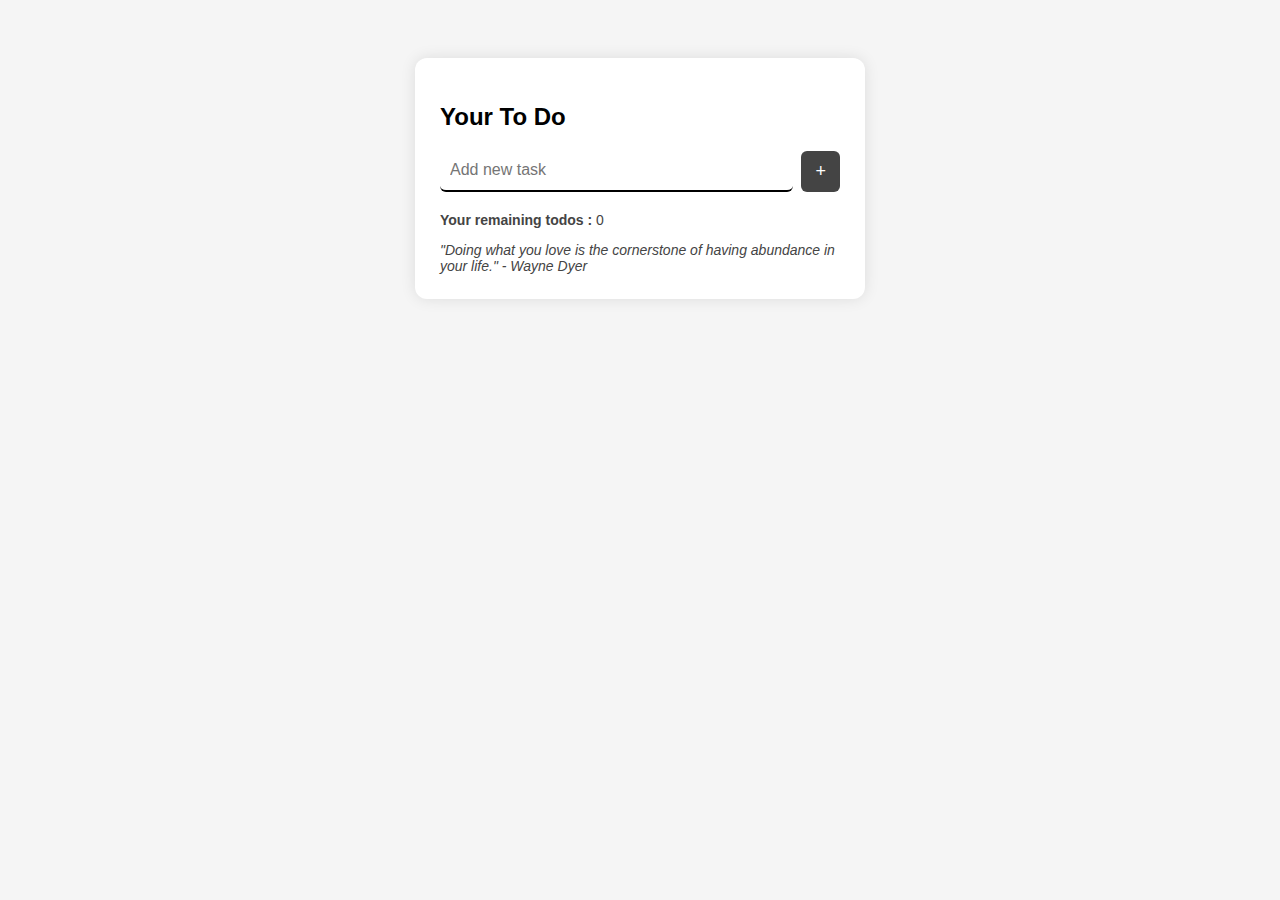
<file: mini-project/index.html>
<!DOCTYPE html>
<html lang="th">
<head>
  <meta charset="UTF-8">
  <meta name="viewport" content="width=device-width, initial-scale=1.0">
  <title>Your To Do</title>
  <link href="https://fonts.googleapis.com/css2?family=Sarabun:wght@400;600&display=swap" rel="stylesheet">
  <link rel="stylesheet" href="style.css">
</head>
<body>
  <div class="todo-container">
    <h2>Your To Do</h2>

    <div class="input-section">
      <input type="text" id="todo-input" placeholder="Add new task" />
      <button id="add-btn">+</button>
    </div>

    <ul id="todo-list"></ul>

    <div class="footer">
      <p><strong>Your remaining todos :</strong> <span id="remaining-count">0</span></p>
      <em>"Doing what you love is the cornerstone of having abundance in your life." - Wayne Dyer</em>
    </div>
  </div>

  <script src="app.js"></script>
</body>
</html>
</file>
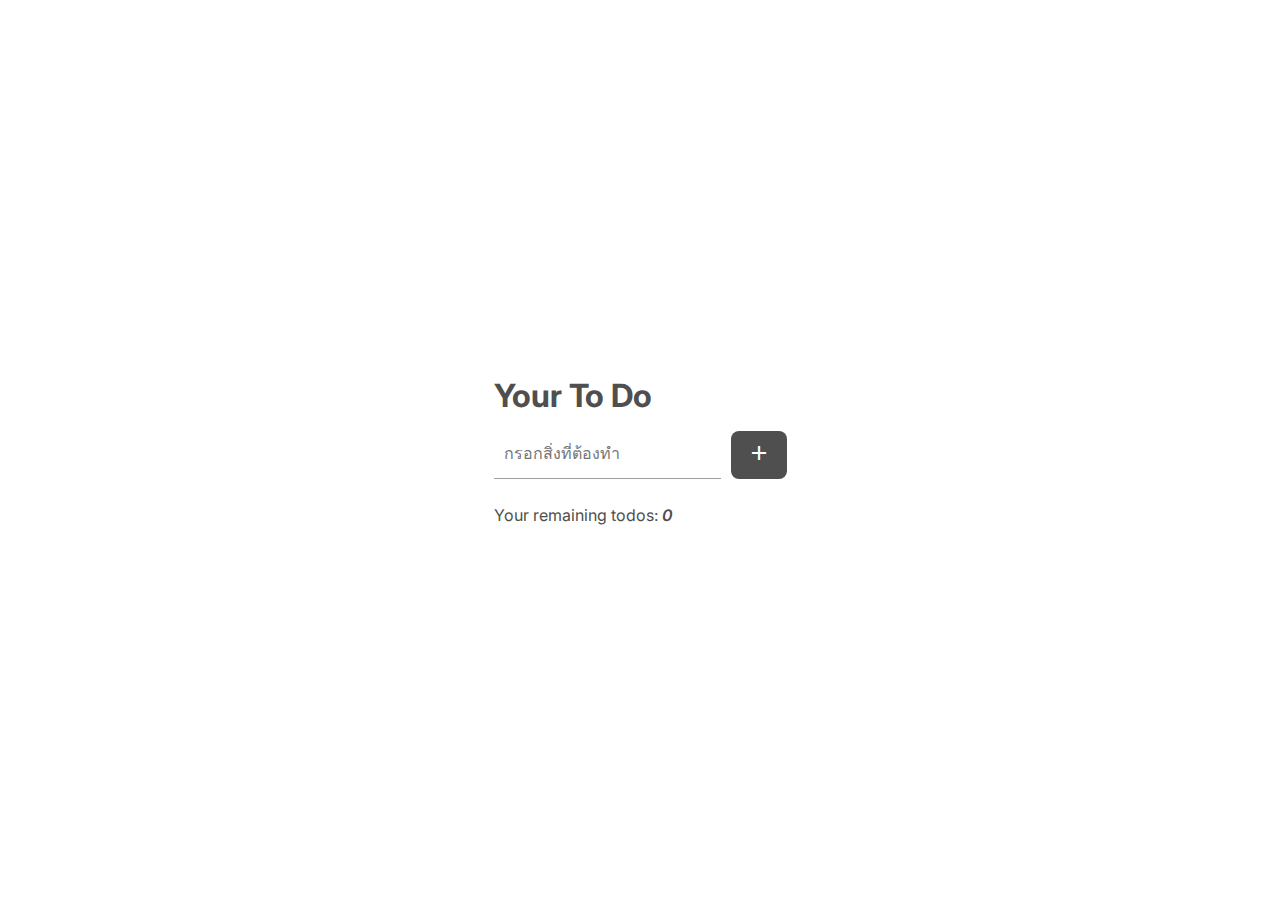
<file: todo-app/index.html>
<!DOCTYPE html>
<html lang="en">

<head>
    <meta charset="UTF-8">
    <meta name="viewport" content="width=device-width, initial-scale=1.0">
    <title>Document</title>
    <link rel="stylesheet" href="style.css">
    <link rel="preconnect" href="https://fonts.googleapis.com">
    <link rel="preconnect" href="https://fonts.gstatic.com" crossorigin>
    <link
        href="https://fonts.googleapis.com/css2?family=Inter:ital,opsz,wght@0,14..32,100..900;1,14..32,100..900&display=swap"
        rel="stylesheet">
    <link rel="stylesheet"
        href="https://fonts.googleapis.com/css2?family=Material+Symbols+Outlined:opsz,wght,FILL,GRAD@20..48,100..700,0..1,-50..200&icon_names=add,close_small" />

        
    </head>

<body>
    <div class="todo-container">
        <h1>Your To Do</h1>
        <form id="todo-form">
            <input type="text" id="todo-input" placeholder="กรอกสิ่งที่ต้องทำ">
            <button  id="add-todo" ><span class="material-symbols-outlined"> add
                </span></button>
        </form>
        <ul id="todo-list">
            
        </ul>
        <div class="footer">Your remaining todos: <span id="remaining-count">0</span></div>
    </div>

<script src="app.js" ></script>
</body>

</html>
</file>
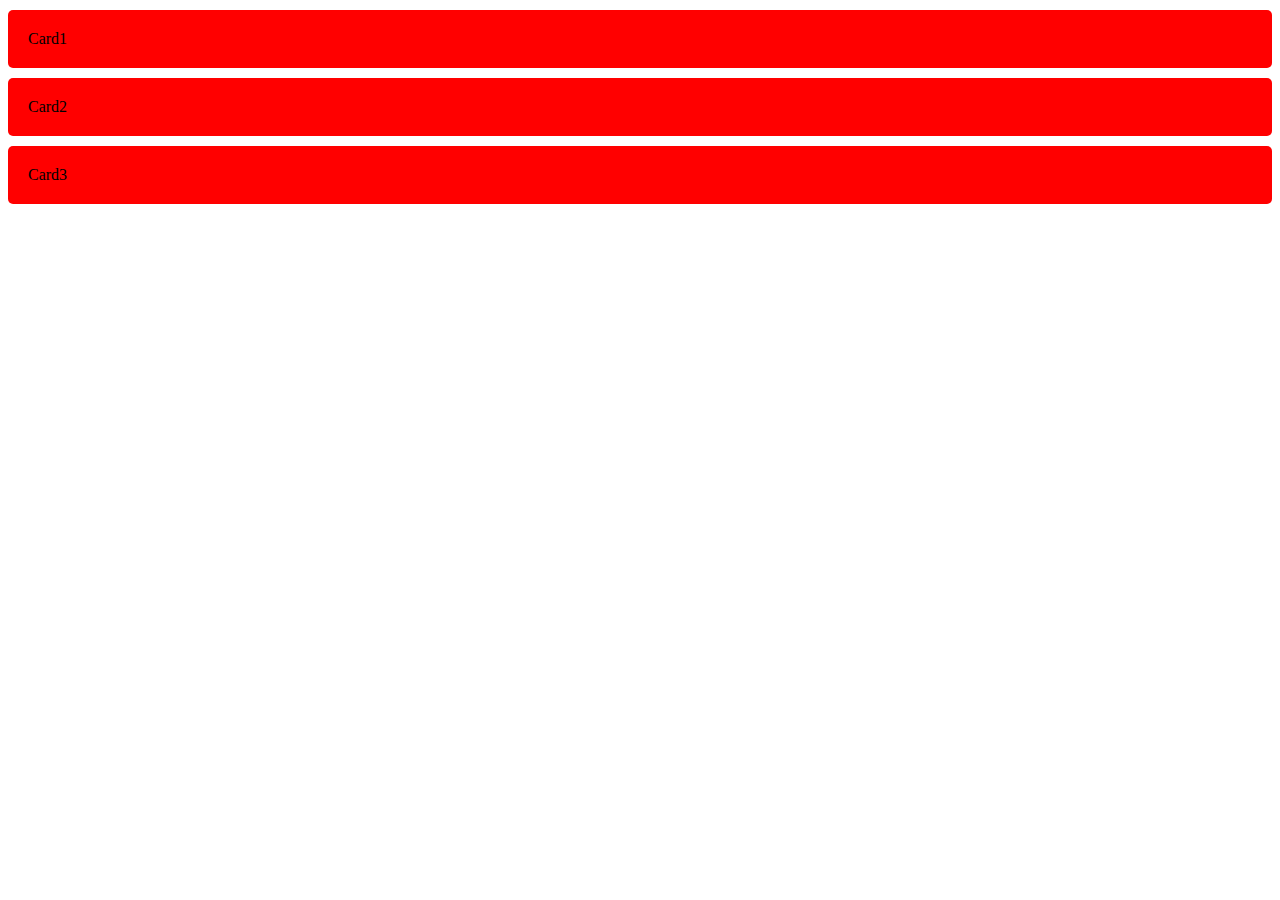
<file: day4/ex1.html>
<!DOCTYPE html>
<html lang="en">
<head>
  <meta charset="UTF-8">
  <title>Create Cards</title>
</head>
<body>
  <div id="container"></div>

  <script>
    const container = document.getElementById("container");

    // สร้าง div.card 3 อัน
    for (let i = 1; i <= 3; i++) {
      const card = document.createElement("div");
      card.className = "card";
      card.textContent = `Card${i}`;
      card.style.backgroundColor = "red";
      card.style.color = "back";
      card.style.padding = "20px";
      card.style.margin = "10px 0";
      card.style.borderRadius = "5px";
      container.appendChild(card);
    }

    // ✅ เลือกทุก div.card แล้ว console.log เป็น NodeList
    const cards = document.querySelectorAll('.card');
    console.log(cards); // จะได้ NodeList(3) [div.card, div.card, div.card]
  </script>
</body>
</html>
</file>
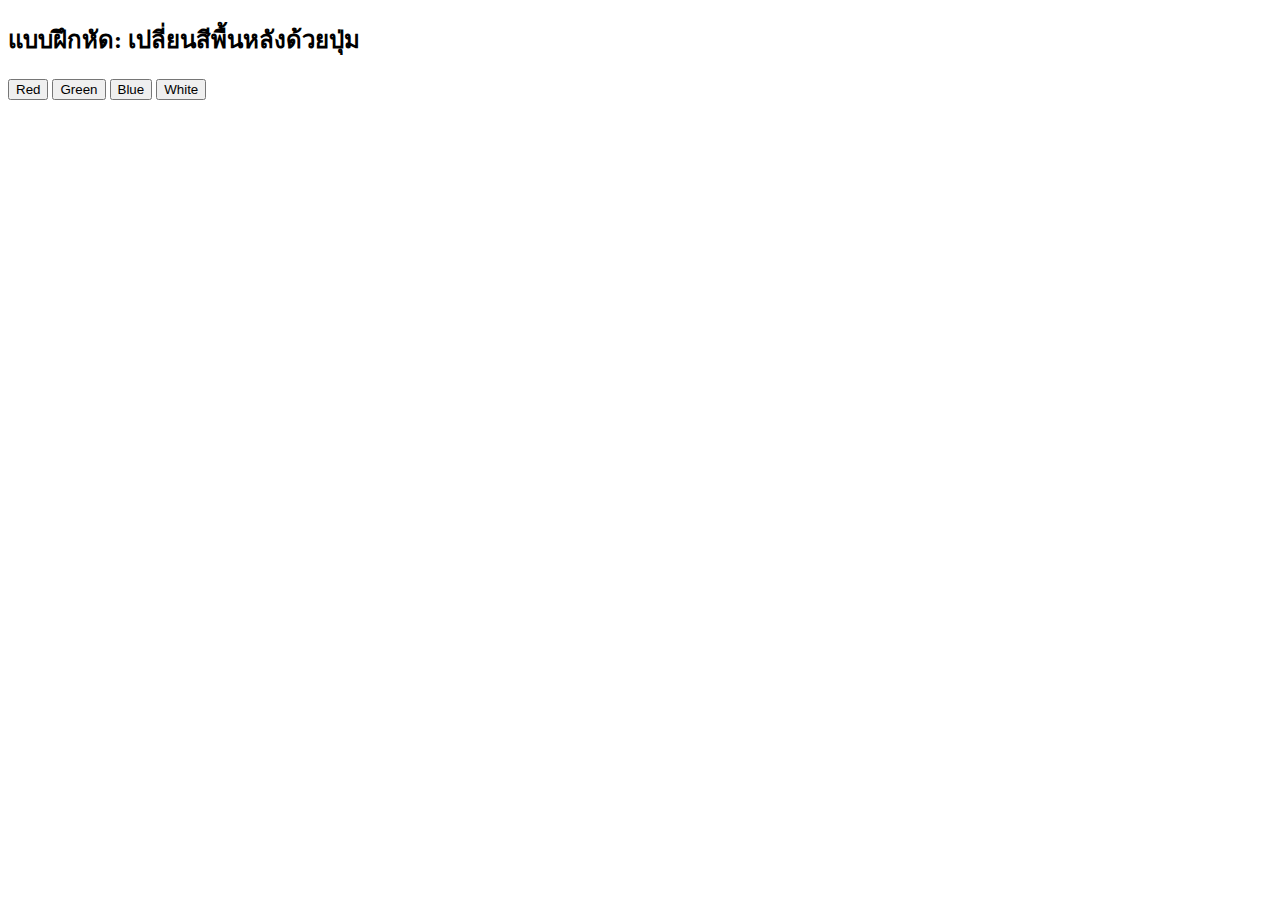
<file: day4/ex3.html>
<!DOCTYPE html>
<html lang="en">

<head>
    <meta charset="UTF-8">
    <meta name="viewport" content="width=device-width, initial-scale=1.0">
    <title>Document</title>
</head>

<body>

    <h2>แบบฝึกหัด: เปลี่ยนสีพื้นหลังด้วยปุ่ม</h2>
    <button id="redBtn">Red</button>
    <button id="greenBtn">Green</button>
    <button id="blueBtn">Blue</button>
    <button id="whiteBtn">White</button>

    <script>
        // รับอ้างอิงปุ่ม
        const redBtn = document.getElementById('redBtn');
        const greenBtn = document.getElementById('greenBtn');
        const blueBtn = document.getElementById('blueBtn');
        const whiteBtn = document.getElementById('whiteBtn');
        const changeBodyBackground = (color) => document.body.style.backgroundColor = color;
        // เพิ่ม Event Listener ให้แต่ละปุ่ม
        redBtn.addEventListener('click', () => changeBodyBackground('red'));
        greenBtn.addEventListener('click', () => changeBodyBackground('green'));
        blueBtn.addEventListener('click', () => changeBodyBackground('blue'));
        whiteBtn.addEventListener('click', () => changeBodyBackground('white'));

    </script>


</body>

</html>
</file>
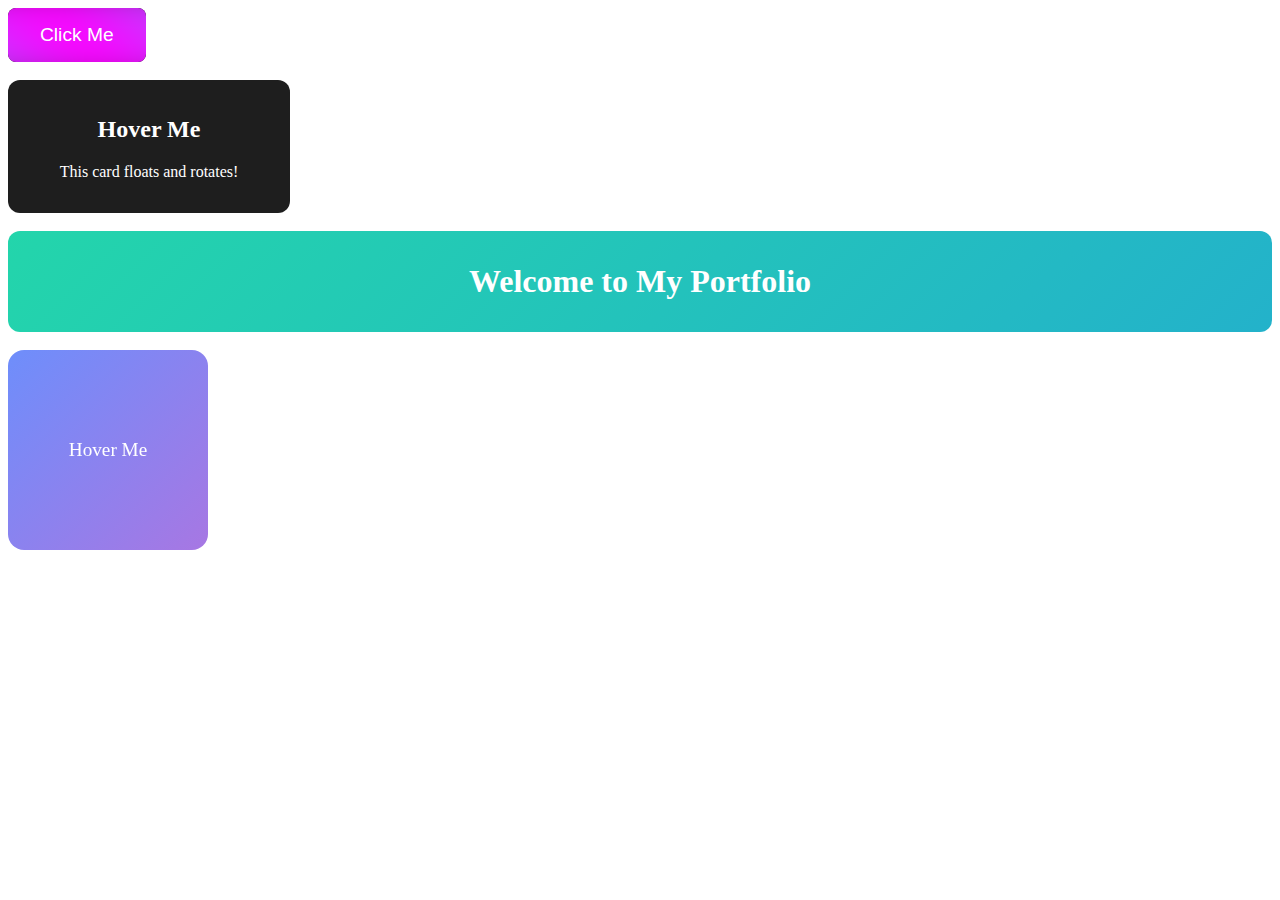
<file: Example/animation-example.html>
<!DOCTYPE html>
<html lang="en">
<head>
    <meta charset="UTF-8">
    <meta name="viewport" content="width=device-width, initial-scale=1.0">
    <title>Document</title>
    <style>
        .card {
  width: 250px;
  padding: 1rem;
  background: #1e1e1e;
  color: white;
  border-radius: 12px;
  text-align: center;
  transition: transform 0.4s ease, box-shadow 0.4s ease;
}

.card:hover {
  transform: translateY(-15px) rotateY(10deg) rotateX(5deg);
  box-shadow: 0 20px 40px rgba(0,0,0,0.6);
}

.animated-bg {
  padding: 2rem;
  font-size: 2rem;
  font-weight: bold;
  text-align: center;
  color: white;
  background: linear-gradient(-45deg, #ee7752, #e73c7e, #23a6d5, #23d5ab);
  background-size: 400% 400%;
  animation: gradientAnimation 10s ease infinite;
  border-radius: 12px;
}

@keyframes gradientAnimation {
  0% { background-position: 0% 50%; }
  50% { background-position: 100% 50%; }
  100% { background-position: 0% 50%; }
}

.glow-button {
  position: relative;
  padding: 1rem 2rem;
  font-size: 1.2rem;
  color: white;
  background: black;
  border: none;
  border-radius: 8px;
  overflow: hidden;
  cursor: pointer;
  z-index: 0;
  transition: transform 0.3s;
}

.glow-button::before {
  content: '';
  position: absolute;
  top: -50%;
  left: -50%;
  width: 200%;
  height: 200%;
  background: linear-gradient(45deg, #00ffff, #ff00ff, #00ffff, #ff00ff);
  background-size: 400% 400%;
  animation: glowing 10s linear infinite;
  z-index: -1;
  filter: blur(20px);
}

.glow-button:hover {
  transform: scale(1.05) rotate(-1deg);
}

@keyframes glowing {
  0% { background-position: 0 0; }
  50% { background-position: 400% 0; }
  100% { background-position: 0 0; }
}

.tilt-card {
  width: 200px;
  height: 200px;
  background: linear-gradient(135deg, #6e8efb, #a777e3);
  color: white;
  display: flex;
  align-items: center;
  justify-content: center;
  font-size: 1.2rem;
  border-radius: 16px;
  transition: transform 0.2s;
  will-change: transform;
  perspective: 1000px;
}

.tilt-card:hover {
  transform: rotateX(10deg) rotateY(10deg) scale(1.05);
}


    </style>
</head>
<body>
    <div>
        <button class="glow-button">Click Me</button>
    </div>
    <br>
    <div class="card">
  <h2>Hover Me</h2>
  <p>This card floats and rotates!</p>
</div>
<br>
<div class="animated-bg">Welcome to My Portfolio</div>
<br>
<div class="tilt-card">Hover Me</div>

</body>
</html>
</file>
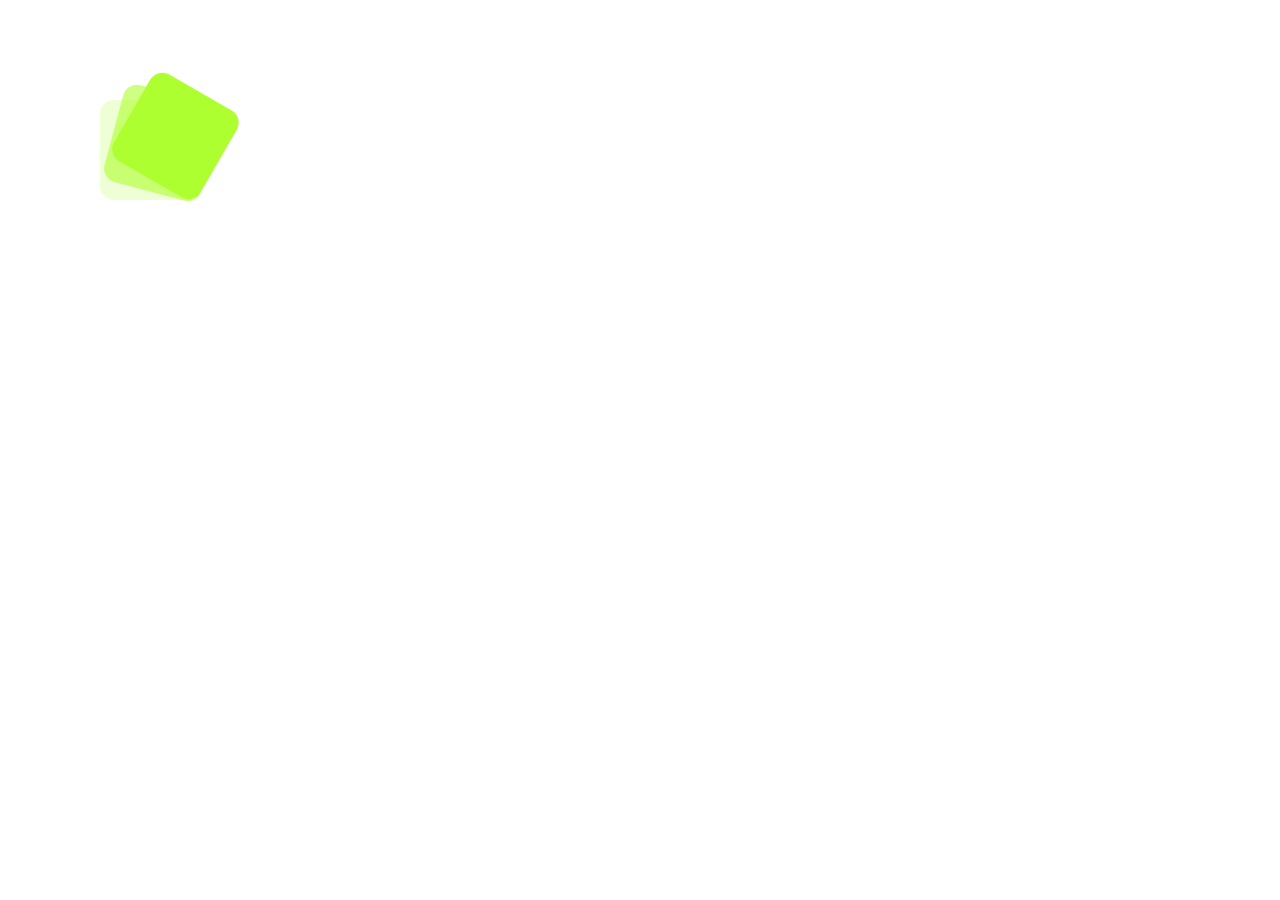
<file: Example/animation.html>
<!DOCTYPE html>
<html lang="th">
  <head>
    <meta charset="UTF-8" />
    <meta http-equiv="X-UA-Compatible" content="IE=edge" />
    <meta name="viewport" content="width=device-width, initial-scale=1.0" />
    <link rel="preconnect" href="https://fonts.googleapis.com" />
    <link rel="preconnect" href="https://fonts.gstatic.com" crossorigin />
    <link
      href="https://fonts.googleapis.com/css2?family=Roboto:ital,wght@0,100..900;1,100..900&display=swap"
      rel="stylesheet"
    />
    <title>Document</title>
    <style>
      body {
        font-family: "Roboto", sans-serif;
        margin: 0;

      }
  

       .box-container{
      position: relative;
      width: 200px;
      height: 200px;
      display: flex;
      justify-content: center;
      align-items: center;
    }
 .box {
      position: absolute;
      top: 50%;
      left: 50%;
      width: 100px;
      height: 100px;
      background-color: #adff2f;
      transition: transform 0.5s;
      opacity: 0.2;
      border-radius: 14px;
      animation: slide 5s infinite ease-in-out;
    }
    .box:nth-child(2) {
      opacity: 0.6;
    }
    .box:nth-child(3) {
      opacity: 1;
    }
    
  
    .box-container:hover .box:nth-child(2) {
      transform: rotate(15deg) translate(10px, -10px);
    }
    .box-container:hover .box:nth-child(3) {
      transform: rotate(30deg) translate(15px, -25px);
    }

    @keyframes slide {
        0% {
            left: 0px;
            background-color: #adff2f;
        }
        50% {
            left: 100px;
            background-color: #ffad2f;
        }
        100% {
            left: 0px;
            background-color: #adff2f;
        }
        
    }
     

    </style>
  </head>
  <body>
    <main>
            <div class="box-container">
                <div class="box">
                </div>
                   <div class="box">
                </div>
                  <div class="box">
                </div>
            </div>
    </main>
  </body>
</html>
</file>
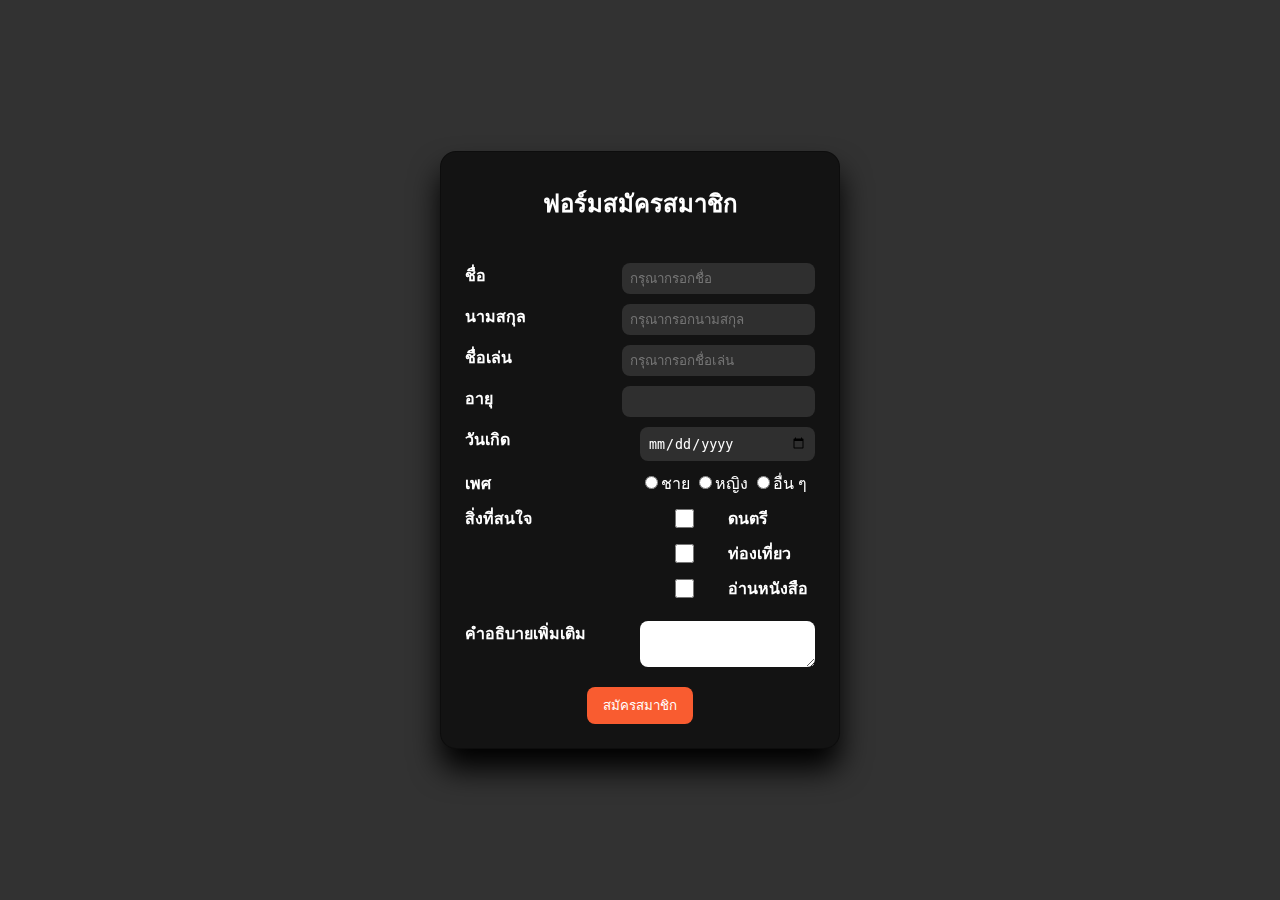
<file: Example/form.html>
<!DOCTYPE html>
<html lang="en">
  <head>
    <meta charset="UTF-8" />
    <meta name="viewport" content="width=device-width, initial-scale=1.0" />
    <link rel="preconnect" href="https://fonts.googleapis.com" />
    <link rel="preconnect" href="https://fonts.gstatic.com" crossorigin />
    <link
      href="https://fonts.googleapis.com/css2?family=Poppins:ital,wght@0,100;0,200;0,300;0,400;0,500;0,600;0,700;0,800;0,900;1,100;1,200;1,300;1,400;1,500;1,600;1,700;1,800;1,900&display=swap"
      rel="stylesheet"
    />
    <title>Document</title>
    <style>
      body {
        font-family: "Poppins", sans-serif;
        height: 100%;
        margin: 0;
        padding: 0;
        background-color: #323232;
      }
      .container {
        background-color: #323232;
        width: 100%;
        min-height: 100vh;
        padding: 16px 16px;
        display: flex;
        justify-content: center;
        align-items: center;
        box-sizing: border-box;
        overflow-y: auto;
      }
      .form-container {
        display: flex;
        gap: 1rem;
        flex-direction: column;
        align-items: center;
        padding: 1rem;
        border-radius: 14px;
        background: #131313;
        border-radius: 16px;
        box-shadow: 0 20px 30px rgba(0, 0, 0, 1);
        backdrop-filter: blur(5px);
        border: 1px solid rgba(0, 0, 0, 0.3);
        width: 90%;
        max-width: 400px;
        box-sizing: border-box;
        overflow-y: auto;
      }
      .form-field {
        display: grid;
        grid-template-columns: 1fr 1fr;
        padding-bottom: 10px;
      }
      .checkbox-group {
        display: flex;
        flex-direction: column;
      }
      .button-container {
        display: flex;
        justify-content: center;
      }
      button {
        font-family: "Poppins", sans-serif;
        border: none;
        background-color: #f95c30;
        color: white;
        padding: 8px 16px;
        border-radius: 8px;
        cursor: pointer;
        margin-top: 10px;
      }
      button:hover {
        background-color: #de5c3c;
      }
      button:active {
        border: white 1px solid;
      }
      label {
        color: white;
        font-weight: bold;
        font-size: 1rem;
      }
      h1 {
        color: white;
        font-weight: bold;
        font-size: 1.5rem;
      }
      input {
        border-radius: 8px;
        border: none;
        padding: 8px;
        background-color: #2f2f2f;
        color: white;
      }
      textarea {
        border-radius: 8px;
        border: none;
        padding: 8px;
      }
      form {
        padding: 8px;
      }
      span {
        color: white;
      }
    </style>
  </head>
  <body>
    <section class="container">
      <section class="form-container">
        <h1>ฟอร์มสมัครสมาชิก</h1>
        <form>
          <section class="form-field">
            <label for="fname">ชื่อ</label>
            <input type="text" id="fname" placeholder="กรุณากรอกชื่อ" />
          </section>
          <section class="form-field">
            <label for="lname">นามสกุล</label>
            <input type="text" id="lname" placeholder="กรุณากรอกนามสกุล" />
          </section>
          <section class="form-field">
            <label for="nickname">ชื่อเล่น</label>
            <input type="text" id="nickname" placeholder="กรุณากรอกชื่อเล่น" />
          </section>
          <section class="form-field">
            <label for="age">อายุ</label>
            <input type="number" id="age" />
          </section>
          <section class="form-field">
            <label for="dob">วันเกิด</label>
            <input type="date" id="dob" />
          </section>
          <section class="form-field">
            <label for="gender">เพศ</label>
            <section class="raido-groip">
              <input type="radio" value="male" name="gender" /><span>ชาย</span>
              <input type="radio" value="female" name="gender" /><span
                >หญิง</span
              >
              <input type="radio" value="other" name="gender" /><span
                >อื่น ๆ</span
              >
            </section>
          </section>
          <section class="form-field">
            <label for="interest">สิ่งที่สนใจ</label>
            <section class="checkbox-group">
              <section class="form-field">
                <input type="checkbox" name="interest" id="music" />
                <label for="music">ดนตรี</label>
              </section>
              <section class="form-field">
                <input type="checkbox" />
                <label for="movie">ท่องเที่ยว</label>
              </section>
              <section class="form-field">
                <input type="checkbox" />
                <label for="movie">อ่านหนังสือ</label>
              </section>
            </section>
          </section>
          <section class="form-field">
            <label for="desciption">คำอธิบายเพิ่มเติม</label>
            <textarea name="desciption" id="desciption"> </textarea>
          </section>
          <section class="button-container">
            <button type="submit">สมัครสมาชิก</button>
          </section>
        </form>
      </section>
    </section>
  </body>
</html>
</file>
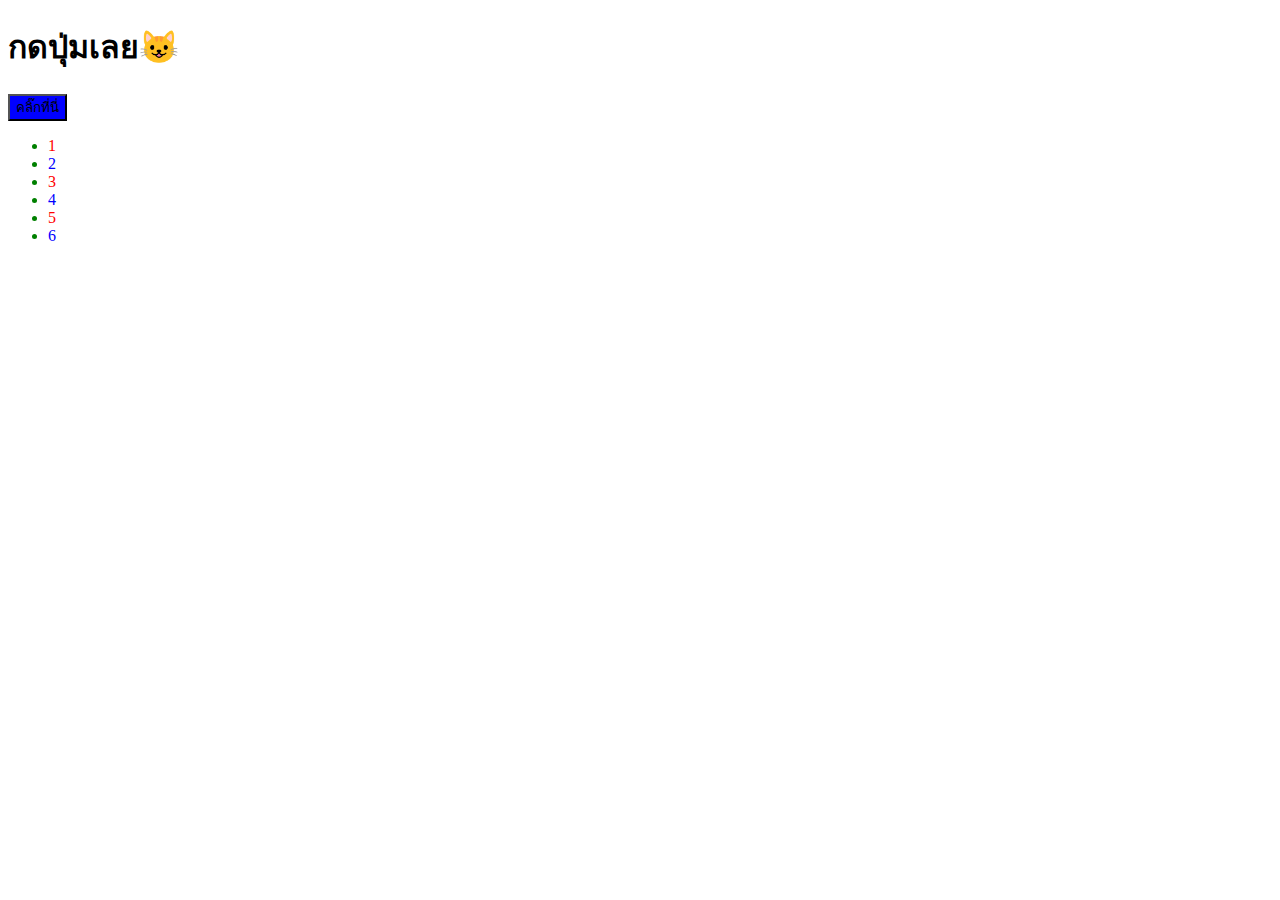
<file: Example/selectors.html>
<!DOCTYPE html>
<html lang="en">
  <head>
    <meta charset="UTF-8" />
    <meta name="viewport" content="width=device-width, initial-scale=1.0" />
    <link rel="preconnect" href="https://fonts.googleapis.com" />
    <link rel="preconnect" href="https://fonts.gstatic.com" crossorigin />
    <link
      href="https://fonts.googleapis.com/css2?family=Lato:ital,wght@0,100;0,300;0,400;0,700;0,900;1,100;1,300;1,400;1,700;1,900&family=Roboto:wdth,wght@75..100,100..900&display=swap"
      rel="stylesheet"
    />
    <title>Document</title>
    <style>
     .button {
        background-color: blue;
     }
     .button:hover {
        background-color: red;
     }
     #title::after {
        content: '😺';
     }
     .button:focus {
        box-shadow: 4px 4px 10px red;
     }
     ul li::marker {
        color: green
     }
     ul li:nth-child(odd) {
        color: red;
     }
     ul li:nth-child(even) {
        color: blue;
     }
     
    </style>
  </head>
  <body>
    <h1 id="title">กดปุ่มเลย</h1>
    <button class="button">
      คลิ๊กที่นี่
    </button>

    <ul class="list">
        <li>1</li>
        <li>2</li>
        <li>3</li>
        <li>4</li>
        <li>5</li>
        <li>6</li>
    </ul>
  </body>
</html>
</file>
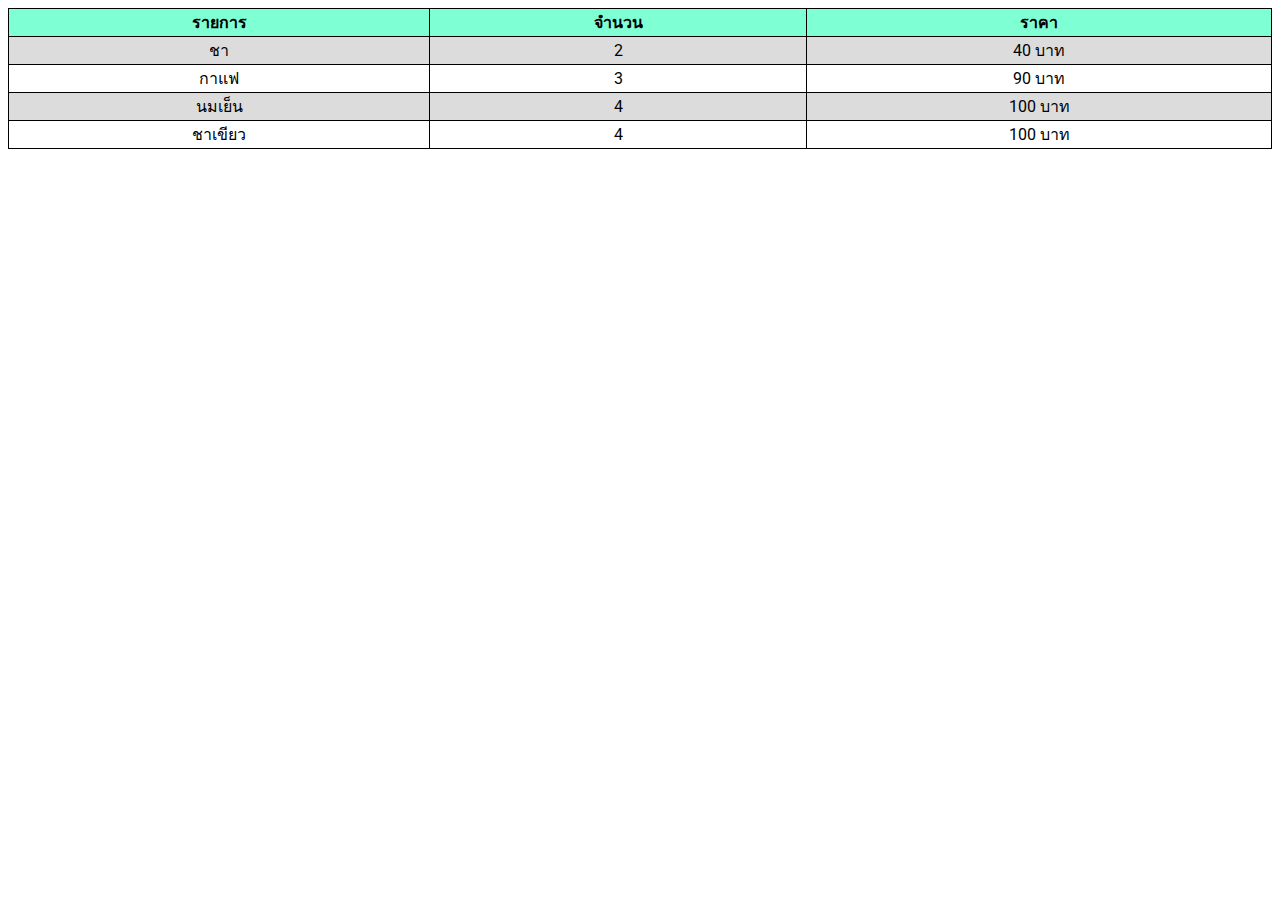
<file: Example/table-css.html>
<!DOCTYPE html>
<html lang="en">
<head>
    <meta charset="UTF-8">
    <meta name="viewport" content="width=device-width, initial-scale=1.0">
    <title>Document</title>
    <link rel="preconnect" href="https://fonts.googleapis.com">
<link rel="preconnect" href="https://fonts.gstatic.com" crossorigin>
<link href="https://fonts.googleapis.com/css2?family=Lato:ital,wght@0,100;0,300;0,400;0,700;0,900;1,100;1,300;1,400;1,700;1,900&family=Roboto:wdth,wght@75..100,100..900&display=swap" rel="stylesheet">
  <style>
    body {
      font-family: 'Roboto', sans-serif;

    }
    table {
      border-collapse: collapse;
      width: 100%;
    }
     tr th {
      text-align: center;
      background-color: aquamarine;
      font-weight: 600;
    }
    th {
       border: 1px solid black;
    }

     tr:nth-child(even){
      background-color: gainsboro;
    }
    tr:hover {
      background-color: gray;
    }
    td{
      text-align: center;
      border: 1px solid black;
    }   

    
  </style>
</head>
<body>
  <div>
    <table>
      <tr>
        <th>รายการ</th>
        <th>จำนวน</th>
        <th>ราคา</th>
      </tr>
      <tr>
        <td>ชา</td>
        <td>2</td>
        <td>40 บาท</td>
      </tr>
      <tr>
        <td>กาแฟ</td>
        <td>3</td>
        <td>90 บาท</td>
      </tr>
      <tr>
        <td>นมเย็น</td>
        <td>4</td>
        <td>100 บาท</td>
      </tr>
       <tr>
        <td>ชาเขียว</td>
        <td>4</td>
        <td>100 บาท</td>
      </tr>
    </table>
  </div>
</body>
</html>
</file>
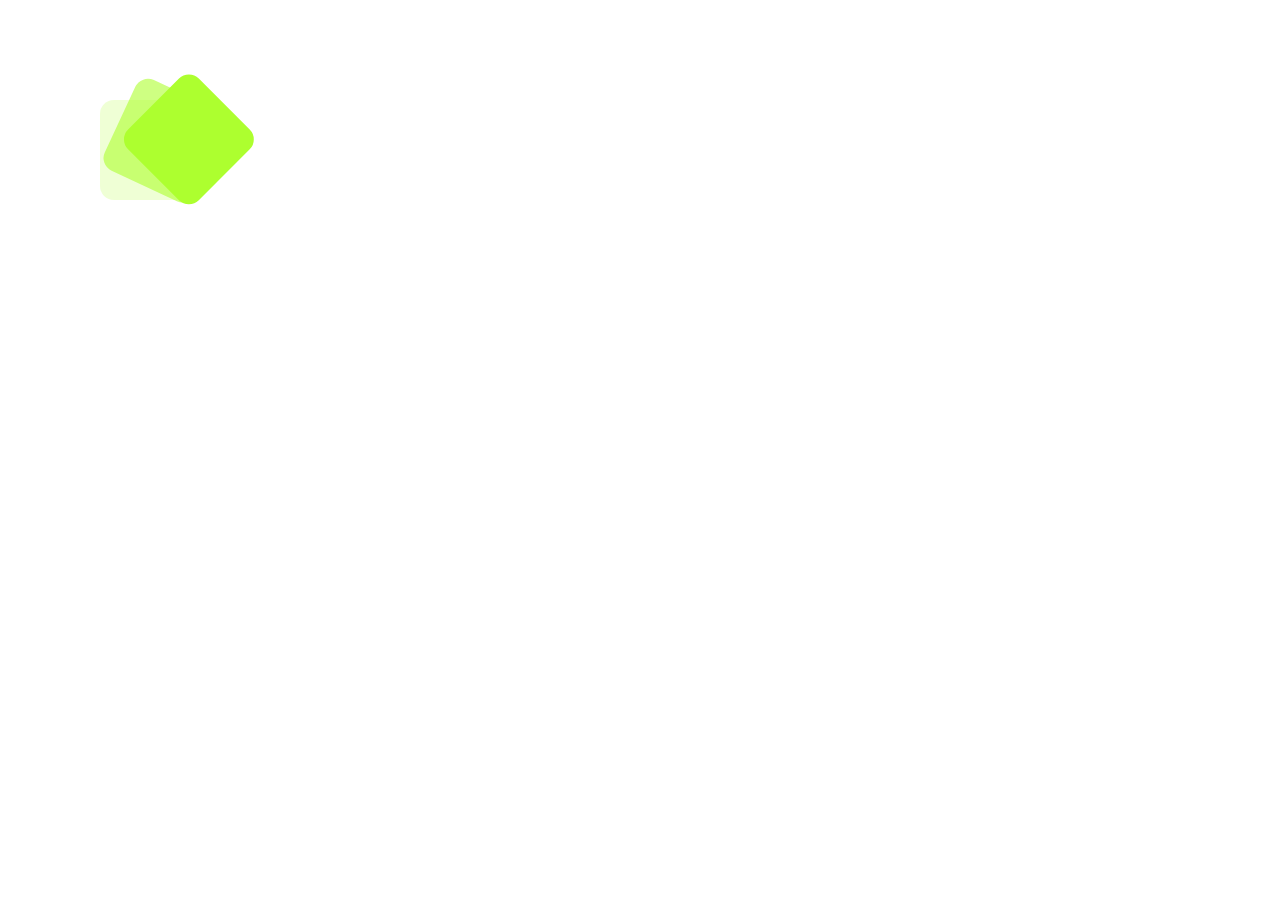
<file: Example/tranform.html>
<!DOCTYPE html>
<html lang="th">
  <head>
    <meta charset="UTF-8" />
    <meta http-equiv="X-UA-Compatible" content="IE=edge" />
    <meta name="viewport" content="width=device-width, initial-scale=1.0" />
    <title>Document</title>
    <style>
      body {
        margin: 0;
      }

       .box-container {
      position: relative;
      width: 200px;
      height: 200px;
      display: flex;
      justify-content: center;
      align-items: center;
    }
  .box {
      position: absolute;
      top: 50%;
      left: 50%;
      width: 100px;
      height: 100px;
      background-color: #adff2f;
      opacity: 0.2;
      border-radius: 14px;
    }

    .box:nth-child(2) {
      opacity: 0.6;
      transform: rotate(25deg) translate(10px,-15px);
    }
    .box:nth-child(3) {
      opacity: 1;
      transform: rotate(45deg) translate(20px, -35px);
    }

    

    </style>
  </head>
  <body>
    <main>
        <div class="container">
            <div class="box-container">
                <div class="box">
                </div>
                   <div class="box">
                </div>
                  <div class="box">
                </div>
            </div>
        </div>
    </main>

  </body>
</html>
</file>
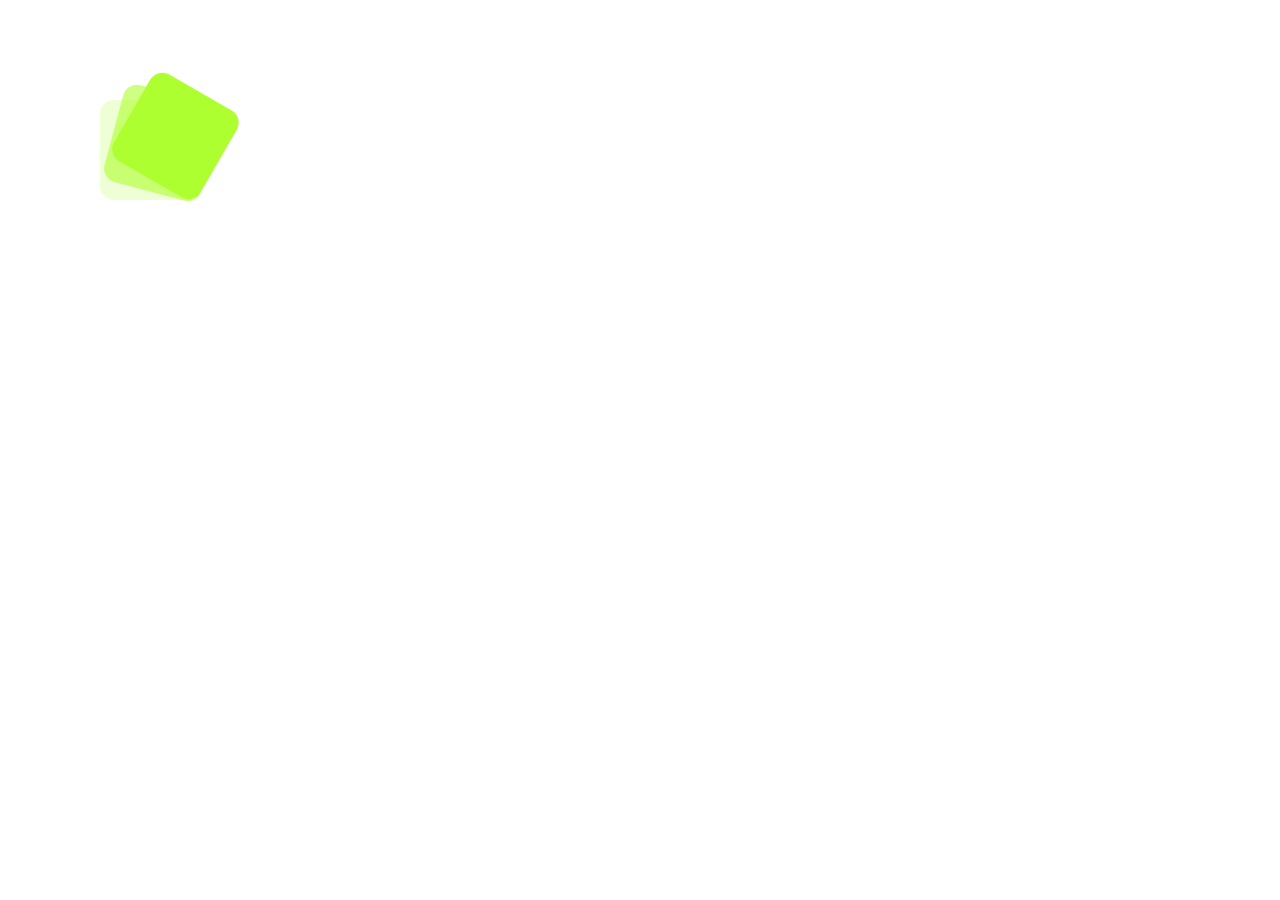
<file: Example/transition.html>
<!DOCTYPE html>
<html lang="th">
  <head>
    <meta charset="UTF-8" />
    <meta http-equiv="X-UA-Compatible" content="IE=edge" />
    <meta name="viewport" content="width=device-width, initial-scale=1.0" />
    <link rel="preconnect" href="https://fonts.googleapis.com" />
    <link rel="preconnect" href="https://fonts.gstatic.com" crossorigin />
    <link
      href="https://fonts.googleapis.com/css2?family=Roboto:ital,wght@0,100..900;1,100..900&display=swap"
      rel="stylesheet"
    />
    <title>Document</title>
    <style>
      body {
        font-family: "Roboto", sans-serif;
        margin: 0;

      }
  

       .box-container{
      position: relative;
      width: 200px;
      height: 200px;
      display: flex;
      justify-content: center;
      align-items: center;
    }
 .box {
      position: absolute;
      top: 50%;
      left: 50%;
      width: 100px;
      height: 100px;
      background-color: #adff2f;
      transition: transform 0.5s;
      opacity: 0.2;
      border-radius: 14px;
    }
    .box2 {
      opacity: 0.6;
    }
    .box3{
      opacity: 1;
    }

  
    .box-container:hover .box2 {
      transform: rotate(15deg) translate(10px, -10px);
    }
    .box-container:hover .box3 {
      transform: rotate(30deg) translate(15px, -25px);
    }
     

    </style>
  </head>
  <body>
    <main>
            <div class="box-container">
                <div class=" box">
                </div>
                   <div class="box box2">
                </div>
                  <div class="box box3">
                </div>
            </div>
    </main>

  </body>
</html>
</file>
<file: mini-project/style.css>
body {
  font-family: 'Segoe UI', sans-serif;
  background-color: #f5f5f5;
  display: flex;
  justify-content: center;
  /*for delay backgroup*/
  transition: background-color 1s ; 
   padding: 50px;
}

.todo-container {
  width: 100%;
  max-width: 400px;
  background: #fff;
  padding: 25px;
  border-radius: 12px;
  box-shadow: 0 0 15px rgba(0,0,0,0.1);
}

h2 {
  margin-bottom: 20px;
}

.input-section {
  display: flex;
  margin-bottom: 20px;
}

.input-section input {
  flex: 1;
  padding: 10px;
  border-radius: 6px;
  border: 1px solid #ccc;
}

.input-section button {
  background-color: #444;
  color: white;
  border: none;
  padding: 10px 14px;
  margin-left: 8px;
  border-radius: 6px;
  font-size: 18px;
  cursor: pointer;
}

ul#todo-list {
  list-style: none;
  padding: 0;
}

li.todo-item {
  display: flex;
  align-items: center;
  background: #f1f1f1;
  border-radius: 8px;
  padding: 10px;
  margin-bottom: 10px;
  justify-content: space-between;
}

li.todo-item span {
  flex: 1;
  margin-left: 10px;
}

li.completed span {
  text-decoration: line-through;
  color: gray;
}

.todo-item input[type="checkbox"] {
  transform: scale(1.2);
}

.todo-item button {
  background-color: transparent;
  border: none;
  font-size: 18px;
  color: #f00;
  cursor: pointer;
  margin-left: 10px;
}

.footer {
  margin-top: 20px;
  font-size: 14px;
  color: #444;
}

input[type="text"] {
  border: none;                  /* เอาเส้นรอบออก */
  border-bottom: 2px solid black; /* เพิ่มเส้นใต้สีดำ */
  outline: none;                 /* ไม่ให้มีเส้นตอนคลิก */
  padding: 10px;
  font-size: 16px;
  width: 100%;
  background: transparent;       /* ไม่ใส่สีพื้นหลัง */
}

input[type="text"]:focus {
  border-bottom-color: #3498db;  /* เปลี่ยนสีเส้นใต้เมื่อคลิก */
}

li.todo-item {
  display: flex;
  align-items: center;
  justify-content: space-between;
  padding: 10px;
  margin-bottom: 10px;
  border: 1px solid rgba(0, 0, 0, 0.2);  /* เส้นขอบบาง สีดำจาง */
  border-radius: 6px;
  background-color: #fff; /* สีพื้นหลังขาว */
}

li.todo-item.completed {
  background-color: #f1f1f1; /* สีพื้นหลังเหลือง */
}
</file>
<file: todo-app/style.css>
:root {
    --bg-color: white;
    --text-color: #4f4f4f;
    --primery-color: #4f4f4f;
    --border-color: rgb(159,159,159);
}

* {
  margin: 0;
  padding: 0;
  box-sizing: border-box;
}

html {
  font-family: 'Inter', sans-serif;
  color: var(--text-color);
  background-color: var(--bg-color);
}

body {
  min-height: 100vh;
  background-color: var(--bg-color);
  display: flex;
  justify-content: center;
  align-items: center;
  padding: 10px;
}

/* .todo-container {
  width: 100%;
  max-width: 500px;
  background-color: white;
  padding: 20px;
  border-radius: 1rem;
  box-shadow: 0 0 10px rgba(0,0,0,0.05);
} */

h1 {
  font-size: clamp(1.5rem, 5vw, 2rem);
  margin-bottom: 1rem;
  color: var(--primery-color);
}

form {
  display: flex;
  gap: 10px;
  flex-wrap: wrap;
  margin-bottom: 1rem;
}

#todo-input {
  flex: 1 1 auto;
  padding: 10px;
  border: none;
  border-bottom: 1px solid var(--border-color);
  font-size: 1rem;
  background-color: var(--bg-color);
  outline: none;
}

#add-todo {
  padding: 10px 16px;
  background-color: var(--primery-color);
  color: white;
  border: none;
  border-radius: 8px;
  font-size: 1rem;
  cursor: pointer;
}

#todo-list {
  list-style: none;
  display: flex;
  flex-direction: column;
  gap: 10px;
  padding: 0;
}

.todo-item {
  display: flex;
  align-items: center;
  gap: 10px;
  background-color: #fff;
  border: 1px solid var(--border-color);
  border-radius: 10px;
  padding: 10px;
}

input[type="checkbox"] {
  width: 20px;
  height: 20px;
  cursor: pointer;
}

.todo-text {
  flex: 1;
  font-size: 1rem;
}

input[type="checkbox"]:checked + label.todo-text {
  text-decoration: line-through;
  color: #888;
}

.remove-todo {
  background: none;
  border: none;
  cursor: pointer;
  color: var(--primery-color);
  font-size: 20px;
}

.footer{
    margin-top: 10px;
}

#remaining-count {
    
  margin-top: 1rem;
  font-weight: 600;
  font-style: italic;
}

/* ✨ เพิ่ม media query สำหรับจอเล็กมาก */
@media (max-width: 400px) {
  .todo-container {
    padding: 15px;
  }

  #todo-input {
    font-size: 0.9rem;
  }

  #add-todo {
    font-size: 0.9rem;
    padding: 8px 12px;
  }

  .todo-text {
    font-size: 0.9rem;
  }
}
</file>
